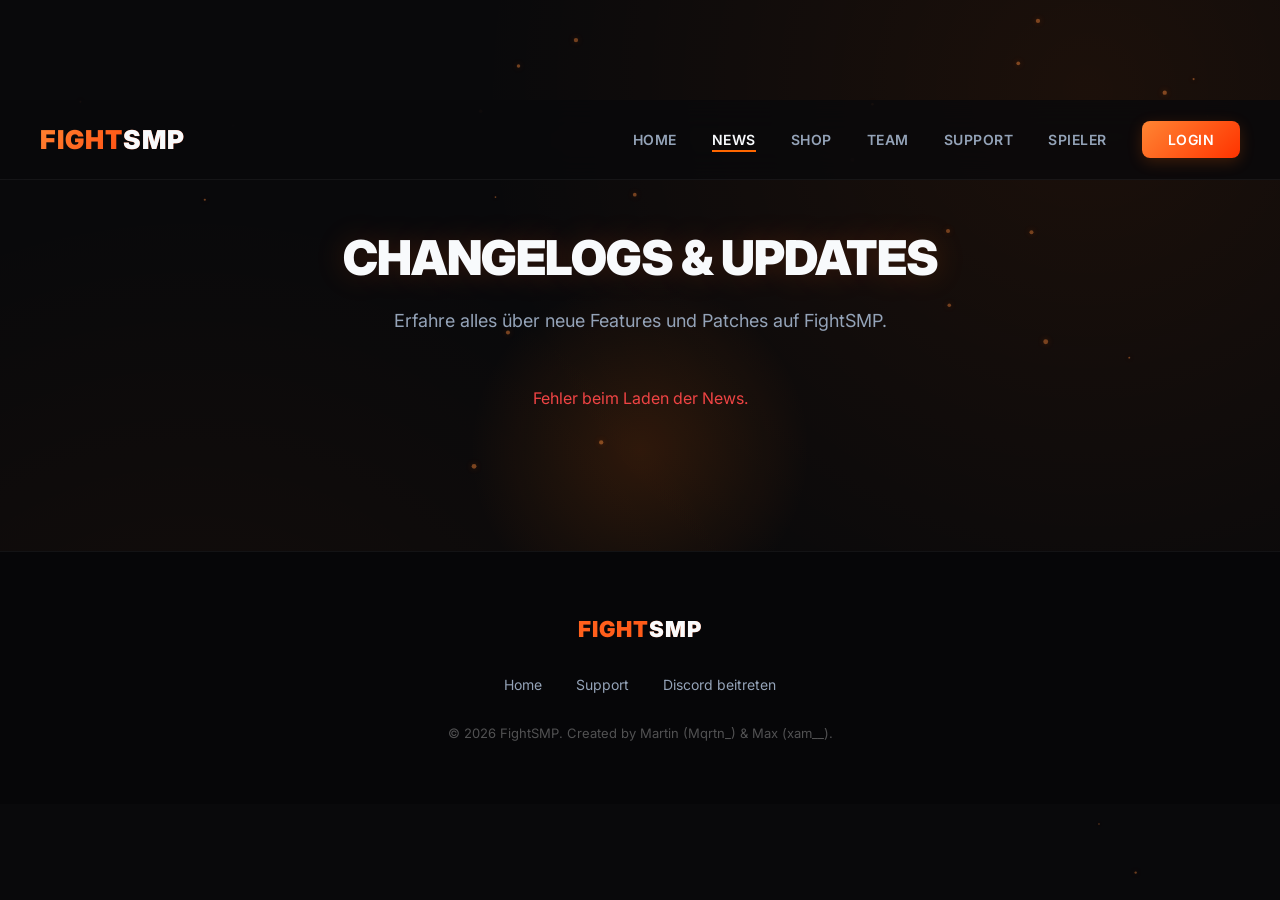
<file: news.html>
<!DOCTYPE html>
<html lang="de">
<head>
    <meta charset="UTF-8">
    <meta name="viewport" content="width=device-width, initial-scale=1.0">
    <title>FightSMP | News</title>
    <style>html,body{background-color:#09090b}</style>
    <link rel="preconnect" href="https://fonts.googleapis.com">
    <link rel="preconnect" href="https://fonts.gstatic.com" crossorigin>
    <link rel="stylesheet" href="https://fonts.googleapis.com/css2?family=Inter:wght@400;500;600;800;900&display=swap">
    <link rel="stylesheet" href="style.css">
    <style>
        .news-wrapper { display: flex; flex-direction: column; gap: 40px; max-width: 800px; margin: 0 auto; }
        .news-card { padding: 45px; transition: var(--transition); border: 1px solid rgba(255,255,255,0.05); }
        .news-card:hover { border-color: rgba(255, 102, 0, 0.2); }
        .news-date { font-size: 13px; color: var(--accent); font-weight: 800; margin-bottom: 15px; text-transform: uppercase; letter-spacing: 1px; }
        .news-card h2 { font-size: 32px; margin-bottom: 20px; font-weight: 900; letter-spacing: -1px; line-height: 1.2; }
        .news-card p { color: #cbd5e1; line-height: 1.8; font-size: 16px; margin-bottom: 0; }
        .news-author { margin-top: 30px; font-size: 14px; color: var(--text-muted); border-top: 1px solid rgba(255,255,255,0.05); padding-top: 20px; }
        
        .skeleton { height: 20px; background: rgba(255,255,255,0.03); border-radius: 6px; position: relative; overflow: hidden; }
        .skeleton::after { content: ''; position: absolute; top: 0; right: 0; bottom: 0; left: 0; background: linear-gradient(90deg, transparent, rgba(255,255,255,0.05), transparent); animation: wave 1.5s infinite; }
        @keyframes wave { 0% { transform: translateX(-100%); } 100% { transform: translateX(100%); } }
    </style>
</head>
<body>

    <nav>
        <div class="logo">Fight<span>SMP</span></div>
        <button class="mobile-menu-btn" id="mobile-menu-btn" aria-label="Menü öffnen">☰</button>
        <ul class="nav-links" id="nav-links">
            <li><a href="index.html">Home</a></li>
            <li><a href="news.html" class="active">News</a></li>
            <li><a href="shop.html">Shop</a></li>
            <li><a href="team.html">Team</a></li>
            <li><a href="support.html">Support</a></li>
            <li><a href="profile.php">Spieler</a></li>
            <li><a href="login.php" class="btn-login">Login</a></li>
        </ul>
    </nav>

    <div class="container fade-in-scroll">
        <h1 class="page-title" style="text-align: center;">Changelogs & Updates</h1>
        <p class="subtitle" style="text-align: center;">Erfahre alles über neue Features und Patches auf FightSMP.</p>
        
        <div class="news-wrapper" id="news-container">
            <!-- Skeleton Loading State -->
            <div class="glass-card news-card">
                <div class="skeleton" style="width: 20%; margin-bottom: 20px;"></div>
                <div class="skeleton" style="width: 70%; height: 38px; margin-bottom: 20px;"></div>
                <div class="skeleton" style="width: 100%; height: 90px;"></div>
            </div>
        </div>
    </div>

    <footer>
        <div class="footer-content">
            <div class="logo" style="font-size: 22px;">Fight<span>SMP</span></div>
            <div class="footer-links">
                <a href="index.html">Home</a>
                <a href="support.html">Support</a>
                <a href="https://discord.gg/X53qbwatNs" target="_blank" rel="noopener noreferrer">Discord beitreten</a>
            </div>
            <div class="copyright">&copy; 2026 FightSMP. Created by Martin (Mqrtn_) & Max (xam__).</div>
        </div>
    </footer>

    <script src="main.js"></script>
    <script>
        fetch('news-api.php')
            .then(res => res.json())
            .then(data => {
                const container = document.getElementById('news-container');
                container.innerHTML = '';
                if(data.length === 0) {
                    container.innerHTML = '<div class="glass-card news-card" style="text-align:center;"><p>Aktuell gibt es keine neuen Einträge.</p></div>';
                    return;
                }
                data.forEach((item, index) => {
                    const delay = index * 0.1; // Staggered Animation
                    container.innerHTML += `
                        <div class="glass-card news-card fade-in-scroll visible" style="transition-delay: ${delay}s">
                            <div class="news-date">${item.created_at}</div>
                            <h2>${item.title}</h2>
                            <p>${item.content.replace(/\n/g, '<br>')}</p>
                            <div class="news-author">Verfasst von <span style="color: var(--text-main); font-weight: 700;">${item.author}</span></div>
                        </div>
                    `;
                });
            }).catch(() => {
                document.getElementById('news-container').innerHTML = '<p style="text-align:center; color: #ef4444;">Fehler beim Laden der News.</p>';
            });
    </script>
</body>
</html>
</file>
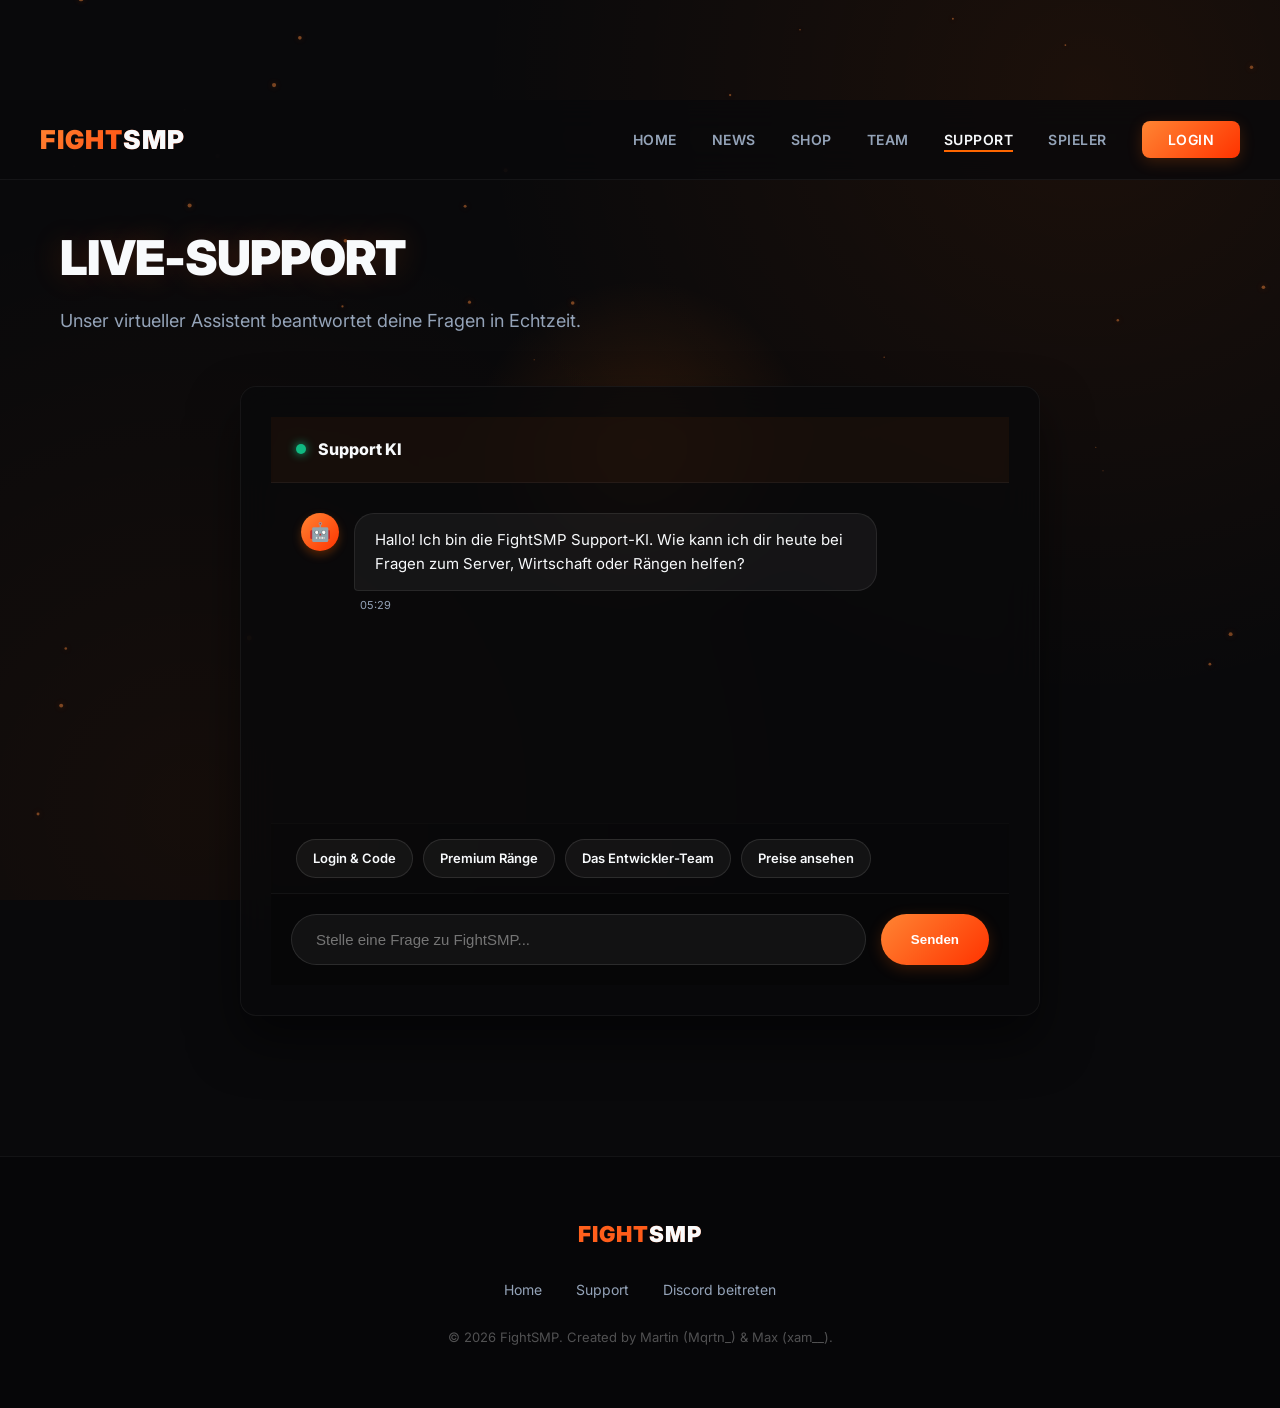
<file: support.html>
<!DOCTYPE html>
<html lang="de">
<head>
    <meta charset="UTF-8">
    <meta name="viewport" content="width=device-width, initial-scale=1.0">
    <title>FightSMP | KI-Support</title>
    <style>html,body{background-color:#09090b}</style>
    <link rel="preconnect" href="https://fonts.googleapis.com">
    <link rel="preconnect" href="https://fonts.gstatic.com" crossorigin>
    <link rel="stylesheet" href="https://fonts.googleapis.com/css2?family=Inter:wght@400;500;600;800;900&display=swap">
    <link rel="stylesheet" href="style.css">
    <style>
        .quick-replies {
            display: flex; gap: 10px; padding: 15px 25px; 
            flex-wrap: wrap; background: rgba(0,0,0,0.1);
            border-top: 1px solid rgba(255,255,255,0.02);
        }
        .reply-chip {
            background: rgba(255,255,255,0.05); border: 1px solid rgba(255,255,255,0.1);
            padding: 8px 16px; border-radius: 20px; font-size: 13px; font-weight: 600; 
            cursor: pointer; transition: var(--transition); color: var(--text-main);
        }
        .reply-chip:hover {
            border-color: var(--accent); background: rgba(255,102,0,0.1);
        }
    </style>
</head>
<body>

    <nav>
        <div class="logo">Fight<span>SMP</span></div>
        <button class="mobile-menu-btn" id="mobile-menu-btn" aria-label="Menü öffnen">☰</button>
        <ul class="nav-links" id="nav-links">
            <li><a href="index.html">Home</a></li>
            <li><a href="news.html">News</a></li>
            <li><a href="shop.html">Shop</a></li>
            <li><a href="team.html">Team</a></li>
            <li><a href="support.html" class="active">Support</a></li>
            <li><a href="profile.php">Spieler</a></li>
            <li><a href="login.php" class="btn-login">Login</a></li>
        </ul>
    </nav>

    <div class="container fade-in-scroll">
        <h1 class="page-title">Live-Support</h1>
        <p class="subtitle">Unser virtueller Assistent beantwortet deine Fragen in Echtzeit.</p>

        <div class="glass-card chat-box">
            <div class="chat-header">
                <span class="status-dot" style="width:10px;height:10px;background:#10b981;border-radius:50%;box-shadow:0 0 10px #10b981;"></span> 
                Support KI
            </div>
            
            <div class="chat-messages" id="chat-window">
                <!-- Dynamischer Chat-Inhalt -->
            </div>
            
            <div class="quick-replies">
                <div class="reply-chip" onclick="sendPredefined('Wie logge ich mich ein?')">Login & Code</div>
                <div class="reply-chip" onclick="sendPredefined('Welche Ränge gibt es?')">Premium Ränge</div>
                <div class="reply-chip" onclick="sendPredefined('Wer hat den Server gemacht?')">Das Entwickler-Team</div>
                <div class="reply-chip" onclick="sendPredefined('Was kostet Prime?')">Preise ansehen</div>
            </div>
            
            <form class="chat-input" id="chat-form" onsubmit="handleChatSubmit(event)">
                <input type="text" id="msg-input" placeholder="Stelle eine Frage zu FightSMP..." autocomplete="off">
                <button type="submit">Senden</button>
            </form>
        </div>
    </div>

    <footer>
        <div class="footer-content">
            <div class="logo" style="font-size: 22px;">Fight<span>SMP</span></div>
            <div class="footer-links">
                <a href="index.html">Home</a>
                <a href="support.html">Support</a>
                <a href="https://discord.gg/X53qbwatNs" target="_blank" rel="noopener noreferrer">Discord beitreten</a>
            </div>
            <div class="copyright">&copy; 2026 FightSMP. Created by Martin (Mqrtn_) & Max (xam__).</div>
        </div>
    </footer>

    <script src="main.js"></script>
    <script>
        const chatWindow = document.getElementById('chat-window');
        const inputField = document.getElementById('msg-input');

        // Initial Greeting
        window.onload = () => {
            appendMessage('bot', 'Hallo! Ich bin die FightSMP Support-KI. Wie kann ich dir heute bei Fragen zum Server, Wirtschaft oder Rängen helfen?');
        };

        function sendPredefined(text) {
            inputField.value = text;
            handleChatSubmit(new Event('submit'));
        }

        function handleChatSubmit(e) {
            e.preventDefault();
            const text = inputField.value.trim();
            if (!text) return;

            appendMessage('user', text);
            inputField.value = '';
            
            showTypingIndicator();
            
            // Simuliere Ladezeit der KI (UX-Verbesserung)
            setTimeout(() => {
                removeTypingIndicator();
                const response = generateBotResponse(text.toLowerCase());
                appendMessage('bot', response);
            }, 1200 + Math.random() * 800); // 1.2s - 2.0s
        }

        function appendMessage(sender, text) {
            const wrapper = document.createElement('div');
            wrapper.className = `msg-wrapper ${sender}`;
            
            let avatarHTML = '';
            if (sender === 'bot') {
                avatarHTML = `<div class="bot-avatar">🤖</div>`;
            }

            const time = new Date().toLocaleTimeString('de-DE', { hour: '2-digit', minute: '2-digit' });

            wrapper.innerHTML = `
                ${avatarHTML}
                <div>
                    <div class="msg">${text}</div>
                    <div class="msg-time">${time}</div>
                </div>
            `;
            chatWindow.appendChild(wrapper);
            scrollToBottom();
        }

        function showTypingIndicator() {
            const wrapper = document.createElement('div');
            wrapper.className = 'msg-wrapper bot typing-indicator-box';
            wrapper.id = 'typing-indicator';
            wrapper.innerHTML = `
                <div class="bot-avatar">🤖</div>
                <div class="msg">
                    <div class="typing-indicator"><span></span><span></span><span></span></div>
                </div>
            `;
            chatWindow.appendChild(wrapper);
            scrollToBottom();
        }

        function removeTypingIndicator() {
            const ind = document.getElementById('typing-indicator');
            if (ind) ind.remove();
        }

        function scrollToBottom() {
            chatWindow.scrollTo({ top: chatWindow.scrollHeight, behavior: 'smooth' });
        }

        // KI Logic Modul (mit einfachem Kontext-Gedächtnis für Rückfragen)
        let lastTopic = null;

        function generateBotResponse(q) {
            const contains = (words) => words.some(w => q.includes(w));

            if (contains(['wer hat', 'erschaffen', 'gemacht', 'programmiert', 'entwickler', 'owner'])) {
                lastTopic = 'team';
                return "Hinter FightSMP steht ein Team aus 4 Ownern, 2 Admins, 1 Mod und 3 Supportern. An der Spitze der Entwicklung stehen <b>Martin (Mqrtn_)</b> (Web-Entwicklung & Leitung) und <b>Max (xam__)</b> (In-Game Plugin Entwicklung). Die komplette Übersicht findest du auf der <a href='team.html'>Team-Seite</a>.";
            }
            if (contains(['code', 'link', 'anmelden', 'login', 'dashboard'])) {
                lastTopic = 'login';
                return "Das Login-System verbindet deinen In-Game Account: Join auf <b>fightsmp.de</b>, tippe <code>/link</code> in den Chat. Gib den 6-stelligen Code dann hier auf der Website im Bereich '<a href='login.php'>Login</a>' ein.";
            }
            if (contains(['geld', 'wirtschaft', 'verdien'])) {
                lastTopic = 'economy';
                return "Geld verdienst du durch das Farmen von Items und Mobs. Nutze den Befehl <code>/shop</code> im Spiel, um deine Items zu verkaufen!";
            }
            if (contains(['claim', 'griefing', 'protect', 'haus schützen', 'grundstück'])) {
                lastTopic = 'claim';
                return "Nutze den Befehl <code>/claim</code> oder den goldenen Spaten, um dein Grundstück abzusichern. Griefer haben dann keine Chance!";
            }
            if (contains(['keepinventory', 'items behalten', 'tod', 'sterb'])) {
                lastTopic = 'hardcore';
                return "Wir sind ein Hardcore PvP-Server: Es gibt <b>kein KeepInventory</b>. Stirbst du, verlierst du dein Inventar. Pass gut auf dich auf!";
            }
            if (contains(['rang', 'ränge', 'kaufen', 'prime', 'fight rank'])) {
                lastTopic = 'shop';
                return "In unserem <a href='shop.html'>Web-Shop</a> gibt es die Ränge <b>Prime</b>, <b>Prime+</b> und <b>Fight</b>. Mit Fight kannst du sogar eigene private Instanzen starten!";
            }
            if (contains(['kostet', 'preis', 'wie viel', 'euro', '€'])) {
                if (lastTopic === 'shop' || contains(['rang', 'prime', 'fight'])) {
                    return "Die Preise: <b>Prime</b> 4,99€, <b>Prime+</b> 9,99€ und <b>Fight</b> 19,99€ – jeweils pro Monat. Details im <a href='shop.html'>Shop</a>.";
                }
            }
            if (contains(['discord', 'server beitreten', 'community'])) {
                return "Unseren Discord findest du im Footer jeder Seite unter 'Discord beitreten' – dort gibt es auch den Ticket-Support für individuelle Anliegen.";
            }
            if (contains(['version', 'welche minecraft'])) {
                return "FightSMP läuft aktuell auf Minecraft <b>1.21</b>. Java Edition wird empfohlen.";
            }
            if (contains(['regel', 'ban', 'gebannt', 'cheat', 'hack'])) {
                return "Cheats, X-Ray und Griefing außerhalb ungeclaimter Gebiete führen zu einem Bann. Bei Fragen zu einem Bann wende dich bitte über Discord an das Team.";
            }
            if (contains(['bug', 'fehler', 'funktioniert nicht', 'problem'])) {
                return "Das tut mir leid! Melde Bugs am besten direkt im Discord-Ticket-Bereich, damit sich das Team darum kümmern kann.";
            }
            if (q.match(/^(hi|hallo|hey|moin|servus)/)) {
                return "Hey! Willkommen beim Support. Was kann ich für dich tun?";
            }
            if (contains(['danke', 'thx', 'dankeschön'])) {
                return "Gerne! Melde dich jederzeit wieder, wenn du weitere Fragen hast. 🔥";
            }

            // Fallbacks
            const fallbacks = [
                "Das ist eine sehr spezifische Frage. Öffne dafür am besten ein Ticket auf unserem Discord!",
                "Da bin ich leider überfragt. Frag am besten im In-Game Chat oder auf unserem Discord-Server nach.",
                "Dazu habe ich leider keine Informationen. Ein Teammitglied kann dir da sicher weiterhelfen!"
            ];
            return fallbacks[Math.floor(Math.random() * fallbacks.length)];
        }
    </script>
</body>
</html>
</file>
<file: style.css>
/* =========================================
   FIGHTSMP PREMIUM STYLESHEET (UPGRADED & BUG-FREE)
   ========================================= */
/* Hinweis: Der Google-Fonts-Import läuft jetzt per <link> im <head>
   jeder Seite statt per @import hier - @import blockiert das Rendering
   des gesamten Stylesheets bis die Font-CSS geladen ist und hat den
   kurzen "roten Blitz" (FOUC) beim Seitenaufbau verursacht. */

:root {
    /* Farbpalette: Dark Minimalist & Neon */
    --bg-color: #09090b; 
    --surface: rgba(24, 24, 27, 0.45);
    --surface-border: rgba(255, 102, 0, 0.2);
    --accent: #ff6600;
    --accent-hover: #ff8533;
    --accent-gradient: linear-gradient(135deg, #ff8533 0%, #ff3300 100%);
    --text-main: #f8fafc;
    --text-muted: #94a3b8;

    /* Aliase */
    --accent-glow: rgba(255, 102, 0, 0.4);

    /* Typografie & Spacing */
    --font-main: 'Inter', system-ui, -apple-system, sans-serif;
    --radius: 16px;
    --transition: all 0.3s cubic-bezier(0.25, 0.8, 0.25, 1);
    --transition-fast: all 0.15s ease-out;
}

/* =========================================
   GLOBALER RESET
   ========================================= */
*, *::before, *::after {
    box-sizing: border-box;
    margin: 0;
    padding: 0;
}

html, body {
    width: 100%;
    overflow-x: hidden; 
    background-color: var(--bg-color);
    color: var(--text-main);
    font-family: var(--font-main);
    -webkit-font-smoothing: antialiased;
}

/* Sanfterer Seitenaufbau + Accessibility */
@media (prefers-reduced-motion: reduce) {
    *, *::before, *::after {
        animation-duration: 0.001ms !important;
        animation-iteration-count: 1 !important;
        transition-duration: 0.001ms !important;
        scroll-behavior: auto !important;
    }
    #ember-canvas, #cursor-glow { display: none !important; }
}

::selection {
    background: var(--accent);
    color: #fff;
}

a:focus-visible, button:focus-visible, input:focus-visible, textarea:focus-visible {
    outline: 2px solid var(--accent);
    outline-offset: 3px;
    border-radius: 4px;
}

body {
    padding-top: 100px; 
    line-height: 1.6;
    background-image: 
        radial-gradient(circle at 85% 10%, rgba(255, 102, 0, 0.08) 0%, transparent 45%),
        radial-gradient(circle at 15% 90%, rgba(255, 102, 0, 0.05) 0%, transparent 45%);
    background-attachment: fixed;
}

/* =========================================
   NAVIGATION (PERFEKT ZENTRIERT - NUR CSS)
   ========================================= */
nav {
    display: flex;
    justify-content: space-between;
    align-items: center;
    height: 80px;
    background: rgba(9, 9, 11, 0.75);
    backdrop-filter: blur(16px);
    -webkit-backdrop-filter: blur(16px);
    
    position: fixed;
    top: 0;
    left: 0;
    right: 0; /* Behebt den Windows-Scrollbar-Bug */
    
    z-index: 1000;
    border-bottom: 1px solid rgba(255, 255, 255, 0.05);
    
    /* Zentriert den Inhalt bündig zum 1200px Text */
    padding: 0 max(20px, calc(50% - 600px)); 
}

.logo {
    font-size: 26px;
    font-weight: 900;
    text-transform: uppercase;
    letter-spacing: 1px;
    background: var(--accent-gradient);
    -webkit-background-clip: text;
    -webkit-text-fill-color: transparent;
}

.logo span { 
    -webkit-text-fill-color: var(--text-main); 
}

.nav-links {
    display: flex;
    list-style: none;
    gap: 35px;
    align-items: center;
}

.nav-links a {
    color: var(--text-muted);
    text-decoration: none;
    font-weight: 600;
    font-size: 14px;
    text-transform: uppercase;
    letter-spacing: 0.5px;
    transition: var(--transition);
    position: relative;
}

.nav-links a::after {
    content: '';
    position: absolute;
    width: 0;
    height: 2px;
    bottom: -4px;
    left: 0;
    background: var(--accent);
    transition: var(--transition);
}

.nav-links a:hover::after, .nav-links a.active::after {
    width: 100%;
}

.nav-links a:hover, .nav-links a.active {
    color: var(--text-main);
}

.btn-login {
    background: var(--accent-gradient);
    padding: 10px 26px;
    border-radius: 8px;
    color: white !important;
    font-weight: 700;
    border: none;
    cursor: pointer;
    transition: var(--transition);
    box-shadow: 0 4px 15px rgba(255, 102, 0, 0.2);
}

.btn-login:hover {
    transform: translateY(-3px) scale(1.02);
    box-shadow: 0 8px 25px rgba(255, 102, 0, 0.4);
}

.mobile-menu-btn {
    display: none;
    background: none;
    border: none;
    color: var(--text-main);
    font-size: 24px;
    cursor: pointer;
}

/* =========================================
   LAYOUT & KOMPONENTEN
   ========================================= */
.container {
    width: 100%;
    max-width: 1200px;
    margin: 0 auto;
    padding: 40px 20px;
    box-sizing: border-box;
}

.page-title {
    font-size: 48px;
    font-weight: 900;
    text-transform: uppercase;
    letter-spacing: -1px;
    margin-bottom: 10px;
    text-shadow: 0 0 30px rgba(255, 102, 0, 0.2);
}

.subtitle {
    color: var(--text-muted);
    font-size: 18px;
    margin-bottom: 50px;
}

.glass-card {
    background: var(--surface);
    border: 1px solid var(--surface-border);
    backdrop-filter: blur(12px);
    -webkit-backdrop-filter: blur(12px);
    border-radius: var(--radius);
    padding: 30px;
    transition: var(--transition);
}

.glass-card:hover, .team-card:hover, .shop-card:hover {
    transform: translateY(-8px);
    border-color: rgba(255, 102, 0, 0.5);
    box-shadow: 0 15px 35px rgba(0, 0, 0, 0.4), 0 0 20px rgba(255, 102, 0, 0.1);
}

/* =========================================
   ANIMATIONEN & SIGNATURE-EFFEKTE
   ========================================= */
.fade-in-scroll {
    opacity: 0;
    transform: translateY(30px);
    transition: opacity 0.8s ease-out, transform 0.8s ease-out;
}
.fade-in-scroll.visible {
    opacity: 1;
    transform: translateY(0);
}

#ember-canvas {
    position: fixed;
    inset: 0;
    width: 100%;
    height: 100%;
    z-index: 0;
    pointer-events: none;
    opacity: 0.6;
}

#cursor-glow {
    position: fixed;
    top: 0; left: 0;
    width: 400px;
    height: 400px;
    border-radius: 50%;
    background: radial-gradient(circle, rgba(255,102,0,0.15) 0%, transparent 60%);
    transform: translate(-50%, -50%);
    pointer-events: none;
    z-index: 1;
    will-change: transform;
    mix-blend-mode: screen; 
}
@media (hover: none) { #cursor-glow { display: none; } }

nav, .container, footer { position: relative; z-index: 2; }

.team-card, .shop-card, .news-card {
    position: relative;
    overflow: hidden;
    background: var(--surface);
    border: 1px solid var(--surface-border);
    border-radius: var(--radius);
    transition: var(--transition);
}

.team-card::before, .shop-card::before, .news-card::before {
    content: '';
    position: absolute;
    top: 0; left: -100%;
    width: 50%; height: 100%;
    background: linear-gradient(120deg, transparent, rgba(255,255,255,0.1), transparent);
    transform: skewX(-25deg);
    transition: left 0.7s ease;
    pointer-events: none;
}
.team-card:hover::before, .shop-card:hover::before, .news-card:hover::before {
    left: 200%;
}

/* =========================================
   TOAST-BENACHRICHTIGUNGEN
   ========================================= */
#toast-container {
    position: fixed;
    bottom: 30px;
    left: 50%;
    transform: translateX(-50%);
    z-index: 3000;
    display: flex;
    flex-direction: column;
    gap: 12px;
    align-items: center;
    pointer-events: none;
}
.toast {
    background: rgba(24, 24, 27, 0.95);
    border: 1px solid var(--surface-border);
    color: var(--text-main);
    padding: 16px 24px;
    border-radius: 12px;
    font-size: 14px;
    font-weight: 600;
    box-shadow: 0 15px 35px rgba(0,0,0,0.4);
    display: flex;
    align-items: center;
    gap: 12px;
    animation: toastIn 0.4s cubic-bezier(0.175, 0.885, 0.32, 1.275) forwards;
}
.toast.success::before { content: '✓'; color: #34d399; font-size: 18px; }
.toast.error::before { content: '✕'; color: #f87171; font-size: 18px; }

@keyframes toastIn {
    from { opacity: 0; transform: translateY(20px) scale(0.9); }
    to { opacity: 1; transform: translateY(0) scale(1); }
}

/* Custom Scrollbar */
::-webkit-scrollbar { width: 8px; }
::-webkit-scrollbar-track { background: var(--bg-color); }
::-webkit-scrollbar-thumb { background: #2a2a2e; border-radius: 10px; }
::-webkit-scrollbar-thumb:hover { background: var(--accent); }

/* =========================================
   CHATBOT UI
   ========================================= */
.chat-box {
    width: 100%;
    max-width: 800px;
    margin: 0 auto;
    display: flex;
    flex-direction: column;
    height: 70vh;
    border-radius: var(--radius);
    border: 1px solid rgba(255,255,255,0.05);
    overflow: hidden;
    box-shadow: 0 25px 50px rgba(0,0,0,0.5);
    background: rgba(9, 9, 11, 0.8);
    backdrop-filter: blur(20px);
    box-sizing: border-box;
}
.chat-header {
    padding: 20px 25px;
    border-bottom: 1px solid rgba(255,255,255,0.05);
    font-weight: 800;
    display: flex;
    align-items: center;
    gap: 12px;
    background: rgba(255,102,0,0.05);
}
.status-dot {
    width: 10px; height: 10px;
    background: #10b981;
    border-radius: 50%;
    animation: pulseDot 2s infinite; 
}
@keyframes pulseDot {
    0%, 100% { box-shadow: 0 0 0 0 rgba(16,185,129,0.5); }
    50% { box-shadow: 0 0 0 6px rgba(16,185,129,0); }
}
.chat-messages {
    flex-grow: 1;
    padding: 30px;
    overflow-y: auto;
    display: flex;
    flex-direction: column;
    gap: 20px;
}
.msg-wrapper {
    display: flex;
    max-width: 85%;
    animation: slideInUp 0.3s ease-out;
}
.msg-wrapper.bot { align-self: flex-start; }
.msg-wrapper.user { align-self: flex-end; flex-direction: row-reverse; }

.msg {
    padding: 14px 20px;
    border-radius: 20px;
    font-size: 15px;
    line-height: 1.6;
}
.msg-wrapper.bot .msg {
    background: rgba(255,255,255,0.05);
    border: 1px solid rgba(255,255,255,0.08);
    border-bottom-left-radius: 4px;
}
.msg-wrapper.user .msg {
    background: var(--accent-gradient);
    color: white;
    border-bottom-right-radius: 4px;
    box-shadow: 0 5px 15px rgba(255,102,0,0.25);
}
.msg-time {
    font-size: 11px;
    color: var(--text-muted);
    margin-top: 6px;
    padding: 0 6px;
}
.msg-wrapper.user .msg-time { text-align: right; }
.bot-avatar {
    width: 38px; height: 38px;
    background: var(--accent-gradient);
    border-radius: 50%;
    display: flex;
    align-items: center;
    justify-content: center;
    margin-right: 15px;
    font-size: 18px;
    flex-shrink: 0;
    box-shadow: 0 4px 10px rgba(255,102,0,0.3);
}

.chat-input {
    padding: 20px;
    border-top: 1px solid rgba(255,255,255,0.05);
    display: flex;
    gap: 15px;
    background: rgba(0,0,0,0.3);
}
.chat-input input {
    flex-grow: 1;
    background: rgba(255,255,255,0.05);
    border: 1px solid rgba(255,255,255,0.1);
    padding: 16px 24px;
    border-radius: 30px;
    color: white;
    font-size: 15px;
    transition: var(--transition);
}
.chat-input input:focus {
    outline: none;
    border-color: var(--accent);
    background: rgba(255,255,255,0.08);
    box-shadow: 0 0 0 4px rgba(255,102,0,0.1);
}
.chat-input button {
    background: var(--accent-gradient);
    border: none;
    color: white;
    padding: 0 30px;
    border-radius: 30px;
    font-weight: 700;
    cursor: pointer;
    transition: var(--transition);
    box-shadow: 0 4px 15px rgba(255,102,0,0.2);
}
.chat-input button:hover { 
    transform: translateY(-2px); 
    box-shadow: 0 6px 20px rgba(255,102,0,0.4); 
}

/* =========================================
   FOOTER
   ========================================= */
footer {
    background: #060608;
    border-top: 1px solid rgba(255, 255, 255, 0.05);
    padding: 60px 20px;
    margin-top: 100px;
    text-align: center;
}
.footer-links { margin: 25px 0; }
.footer-links a {
    color: var(--text-muted);
    text-decoration: none;
    margin: 0 15px;
    font-size: 14px;
    transition: var(--transition);
}
.footer-links a:hover { color: var(--accent); }
.copyright { font-size: 13px; color: rgba(255,255,255,0.3); }

/* =========================================
   RESPONSIVE DESIGN (Tablets & Mobile)
   ========================================= */
@media (max-width: 768px) {
    .mobile-menu-btn { display: block; }
    
    .nav-links {
        position: fixed; 
        top: 80px;
        left: 0;
        width: 100vw; 
        background: rgba(9, 9, 11, 0.98);
        flex-direction: column;
        padding: 30px 0;
        gap: 25px;
        border-bottom: 1px solid var(--surface-border);
        clip-path: polygon(0 0, 100% 0, 100% 0, 0 0);
        transition: clip-path 0.4s cubic-bezier(0.25, 0.8, 0.25, 1);
    }
    .nav-links.active {
        clip-path: polygon(0 0, 100% 0, 100% 100%, 0 100%);
    }
    
    .page-title { font-size: 32px; }
    
    .chat-box { height: 75vh; border-radius: 0; border-left: none; border-right: none;}
    .chat-input { flex-direction: column; }
    .chat-input button { padding: 18px; }
    .msg-wrapper { max-width: 95%; }
}
</file>
